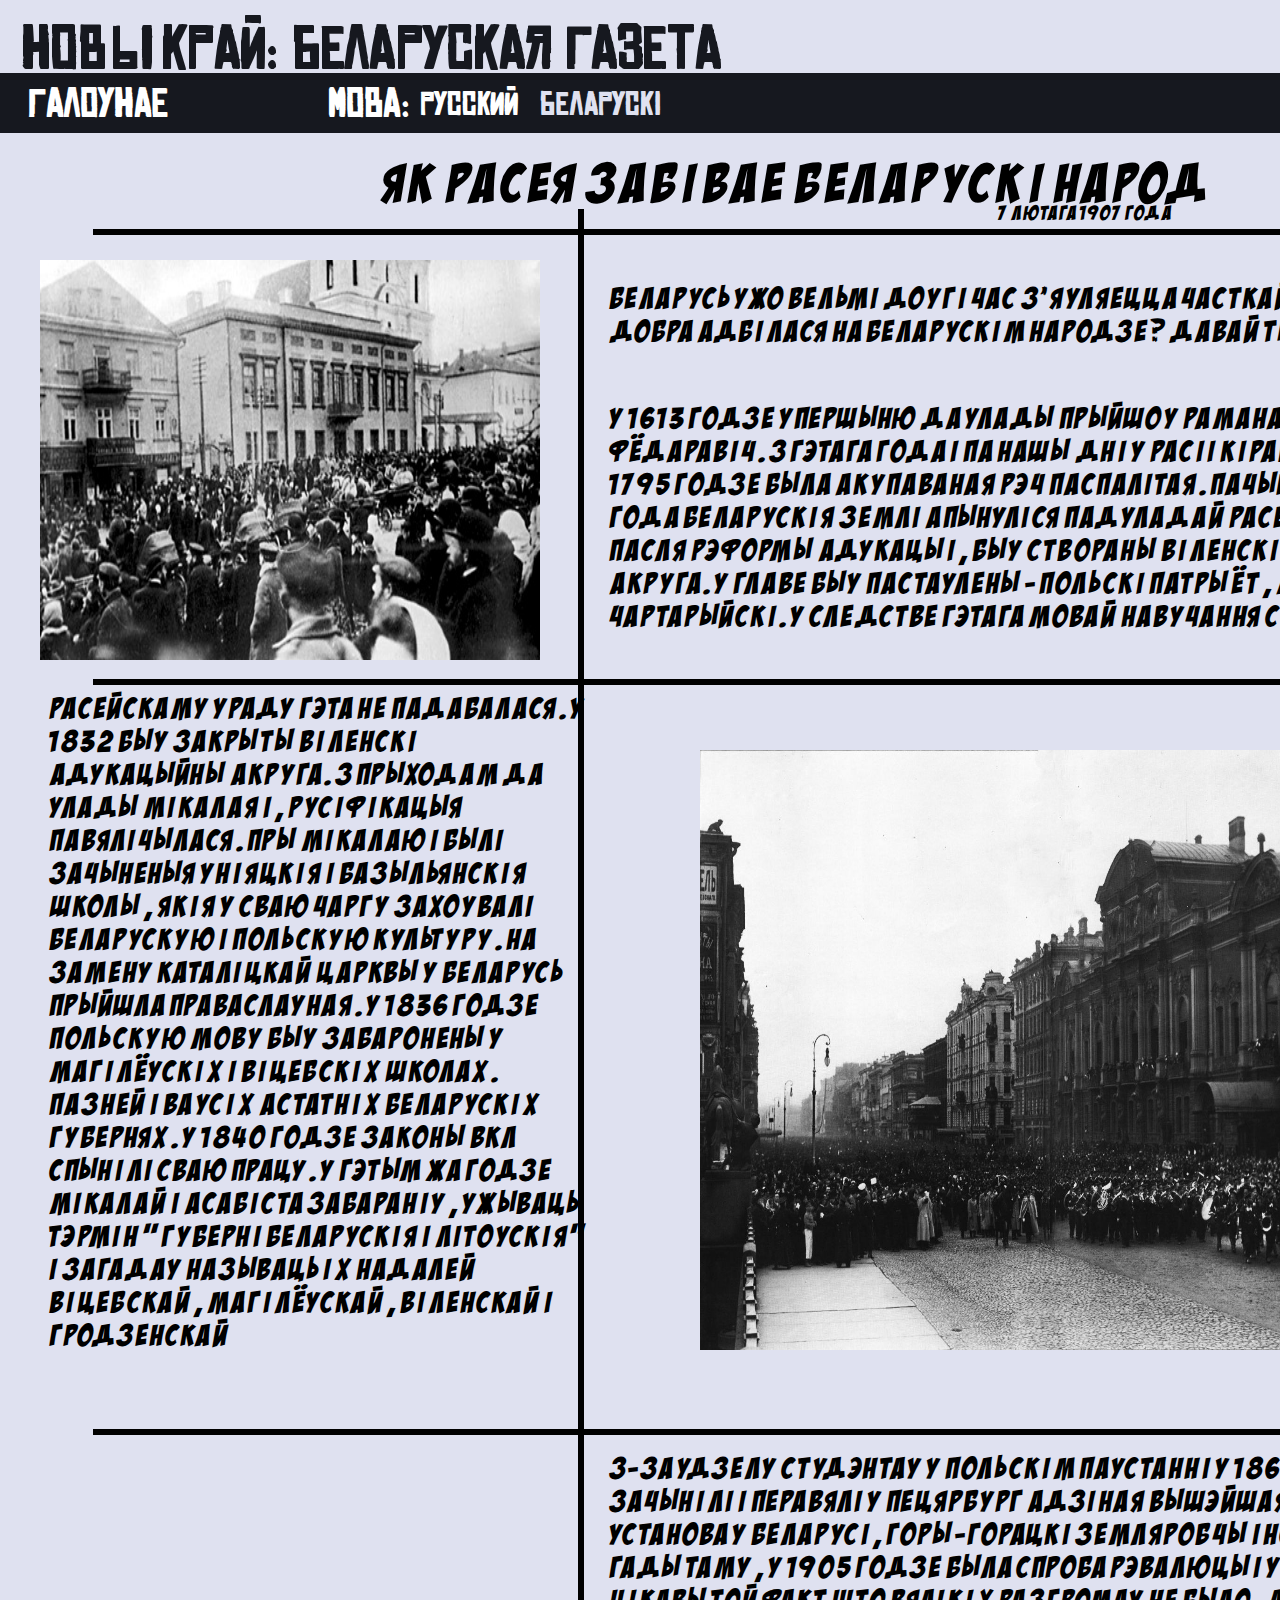
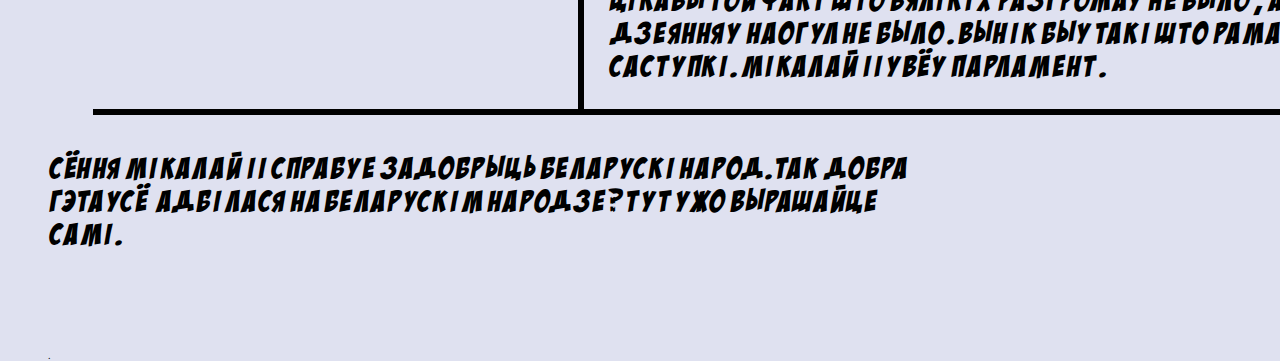
<file: articles/0.html>
<!DOCTYPE html>
<html lang="ru">
<head>
	<meta charset="UTF-8">
	<title>Новы Край: беларуская газета</title>
	<link rel="stylesheet" href="CSS/style.css">
	<link rel="stylesheet" href="CSS/settings.css">
	<link rel="stylesheet" href="CSS/main.css">
	<style type="text/css">
		a#main:hover {color: #DFE1F0;}
	</style>
</head>
<body>
<div class="cap">
	<a class="bel" id="title" href="">Нов ы край: беларуская газета</a>
	<hr align="left" width="1661px" size="60" color="#16181F" id="band" />
	<a id="rus" class="bel" href="#">русский</a>
	<a id="by" class="bel" href="#">Беларускi</a>
	<script src="script/languages.js"></script>
</div>
<div id="pageBy">
	<a id="main" href="http://newedge.tk">Галоунае</a>
	<a id="languagesBy">Мова:</a>
	<a id="t0" class="article">ЯК РАСЕЯ ЗАБIВАЕ БЕЛАРУСКI НАРОД</a>
	<a id="data" class="article">7 лютага 1907 года</a>
	<hr width="1500px" size="6" color="black" id="line" />
	<hr width="4" size="1500" color="black" id="line1" />
	<hr width="1500px" size="6" color="black" id="line2" />
	<hr width="1500px" size="6" color="black" id="line3" />
	<hr width="1500px" size="6" color="black" id="line4" />
	<a id="t1" class="article">Беларусь ужо вельмi доугi час з'яуляецца часткай Расеi. Цi гэта добра адбiлася на беларускiм народзе? Давай тыя разбiрацца.</a>
	<a id="t2" class="article">У 1613 годзе упершыню да улады прыйшоу раманау-Мiхаiл Фёдаравiч. З гэтага года i па нашы днi у Расii кiравалi Раманавы. У 1795 годзе была акупаваная Рэч Паспалiтая. Пачынаючы з гэтага года беларускiя землi апынулiся пад уладай Расеi. У 1803 годзе, пасля рэформы адукацыi, быу створаны Вiленскi адукацыйны акруга. У главе быу пастаулены - Польскi патрыёт, Адам Чартарыйскi. У следстве гэтага мовай навучання стала польская.</a>
	<a id="t3" class="article">Расейскаму ураду гэта не падабалася. У 1832 быу закрыты Вiленскi адукацыйны акруга. З прыходам да улады Мiкалая I, русiфiкацыя павялiчылася. Пры Мiкалаю I былi зачыненыя унiяцкiя i базыльянскiя школы, якiя у сваю чаргу захоувалi беларускую i польскую культуру. На замену каталiцкай царквы у Беларусь прыйшла праваслауная. У 1836 годзе польскую мову быу забаронены у Магiлёускiх i Вiцебскiх школах. Пазней i ва усiх астатнiх беларускiх губернях. У 1840 годзе законы ВКЛ спынiлi сваю працу. У гэтым жа годзе Мiкалай I асабiста забаранiу, ужываць тэрмiн "губернi беларускiя i лiтоускiя" i загадау называць iх надалей Вiцебскай, Магiлёускай, Вiленскай i Гродзенскай</a>
	<a id="t4" class="article">З-за удзелу студэнтау у польскiм паустаннi у 1863 годзе, улады зачынiлi i перавялi у Пецярбург адзiная вышэйшая навучальная установа у Беларусi, Горы-Горацкi земляробчы iнстытут. Два гады таму, у 1905 годзе была спроба рэвалюцыi у Беларусi. Цiкавы той факт што вялiкiх разгромау не было, а узброеных дзеянняу наогул не было. Вынiк быу такi што Раманавы пайшлi на саступкi. Мiкалай II увёу парламент.</a>
	<a id="t5" class="article">Сёння Мiкалай II спрабуе задобрыць беларускi народ. Так добра гэта усё адбiлася на беларускiм народзе? Тут ужо вырашайце самi.</a>
</div>
<dir id="pageRu">
	<a id="main" href="http://newedge.tk">Главное</a>
	<a id="languagesRu">Яз ы к:</a>
	<a id="t0" class="article">КАК РОССИЯ УБИВАЕТ БЕЛАРУСКИЙ НАРОД</a>
	<a id="data" class="article">7 февраля 1907 года</a>
	<hr width="1500px" size="6" color="black" id="line" />
	<hr width="4" size="1500" color="black" id="line1" />
	<hr width="1500px" size="6" color="black" id="line2" />
	<hr width="1500px" size="6" color="black" id="line3" />
	<hr width="1500px" size="6" color="black" id="line4" />
	<a id="t1" class="article">Беларусь уже очень долгое время является частью России. Хорошо ли это сказалось на беларуском народе? Давай те разбираться.</a>
	<a id="t2" class="article">В 1613 году впервые к власти пришел Романов - Михаил Федорович. С этого года и по наши дни в России правили Романовы. В 1795 году была оккупирована Речь Посполитая. Начиная с этого года беларуские земли оказались под властью России. В 1803 году, после реформы образования, был образован Виленский образовательный округ. Во главе был поставлен внимание - Польский патриот, Адам Чарторыйский. Вследствие этого языком обучения стал Польский.</a>
	<a id="t3" class="article">Естественно Российскому правительству это не нравилось. В 1832 был закрыт Виленский образовательный округ. С приходом к власти Николая I, русификация увеличилась. При Николае I были закрыты униатские и базилианские школы, которые в свою очередь сохраняли беларускую и польскую культуру. На замену католической церкви в Беларусь пришла православная. В 1836 году польский язык был запрещен в Могилевских и Витебских школах. Позже и во всех остальных беларуских губерниях. В 1840 году законы ВКЛ прекратили свою работу. В этом же году Николай I лично запретил, употреблять термин «губернии Белорусские и Литовские» и повелел именовать их впредь Витебской, Могилевской, Виленской и Гродненской.</a>
	<a id="t4" class="article">Из-за участия студентов в польском восстании в 1863 году, власти закрыли и перевели в Петербург единственное высшее учебное заведение в Беларуси, Горы-Горецкий земледельческий институт. Два года назад, в 1905 году была попытка революции в Беларуси. Интересен тот факт что больших разгромов было мало, а вооруженных действий вообще не было. Итог был таков что Романовы пошли на уступки. Николай II ввел парламент.</a>
	<a id="t5" class="article">На сегодняшний день Николай II пытается задобрить беларуский народ. Тем самым мы теряем самодержавие. Так хорошо ли это всё сказалось на беларуском народе? Тут уже решайте сами.</a>
</dir>
<dir class="imgs">
	<img src="img/poster1.png" id="img1" width="500" height="400">
	<img src="img/poster2.png" id="img2" width="700" height="600">
	<a class="invs">.</a>
</dir>
<script src="script/languages.js"></script>
<script src="script/script.js"></script>
</body>
</file>
<file: articles/CSS/style.css>
body {
	max-width: 1660px;
	background-color: #DFE1F0;
}

hr {
	position: absolute;
	left: 0px;
	top: 65px;
}

a {
	text-decoration: none;
}

p {
	width: 740px;
	height: 500px;
	color: white;
	opacity: 0;
}

@font-face {
font-family: "bel"; 
src: url("../fonts/bel.ttf") format("truetype"); 
font-style: normal; 
font-weight: normal; 
} 

.bel {
	font-family: "bel"
}

@font-face {
font-family: "cyr"; 
src: url("../fonts/cyr.ttf") format("truetype"); 
font-style: normal; 
font-weight: normal; 
}

#main {
	font-family: "bel"
}

#languagesBy {
	font-family: "bel"
}

#languagesRu {
	font-family: "bel"
}

.article {
	font-family: "cyr"
}
</file>
<file: articles/CSS/settings.css>
#band {
	position: absolute;
	left: -5000px;
	-moz-transition: all 300ms;
	-webkit-transition: all 300ms;
	transition: all 300ms;
}

#line {
	position: absolute;
	left: 85px;
	top: 220px;
}

#line1 {
	position: absolute;
	left: 570px;
	top: 200px;
}

#line2 {
	position: absolute;
	left: 85px;
	top: 670px;
}

#line3 {
	position: absolute;
	left: 85px;
	top: 1420px;
}

#line4 {
	position: absolute;
	left: 85px;
	top: 1700px;
}

#rus {
	color: white;
	font-size: 32px;
	position: absolute;
	left: 420px;
	top: 87px;
}

#by {
	color: #DFE1F0;
	font-size: 32px;
	position: absolute;
	left: 540px;
	top: 87px;
}

#t0 {
	font-size: 55px;
	position: absolute;
	top: 150px;
	left: 370px;
}

#t1 {
	font-size: 30px;
	width: 900px;
	position: absolute;
	top: 280px;
	left: 600px;
}

#t2 {
	font-size: 30px;
	width: 900px;
	position: absolute;
	top: 400px;
	left: 600px;
}

#t3 {
	font-size: 30px;
	width: 540px;
	position: absolute;
	top: 690px;
	left: 40px;
}

#t4 {
	font-size: 30px;
	width: 900px;
	position: absolute;
	top: 1450px;
	left: 600px;
}

#t5 {
	font-size: 30px;
	width: 900px;
	position: absolute;
	top: 1750px;
	left: 40px;
}

#img1 {
	position: absolute;
	top: 260px;
	left: 40px;
}

#img2 {
	position: absolute;
	top: 750px;
	left: 700px;
}
</file>
<file: articles/CSS/main.css>
#title {
	color: #16181F;
	font-size: 60px;
	position: absolute;
	left: 60px;
	top: 15px;
}

#pageBy {
	position: relative;
	top: -15px;
}

#pageRu {
	position: relative;
	top: -15px;
	left: -10000px;
}

#main {
	color: white;
	font-size: 40px;
	position: absolute;
	left: 60px;
	top: 80px;
}

#data {
	font-size: 20px;
	position: absolute;
	top: 200px;
	right: 100px;
}

#languagesBy {
	color: white;
	font-size: 40px;
	position: absolute;
	left: 320px;
	top: 80px;
}

#languagesRu {
	color: white;
	font-size: 38px;
	position: absolute;
	left: 310px;
	top: 80px;
}

.effect {
	opacity: .9;
	position: absolute;
	top: 0px;
}

.invs {
	position: absolute;
	top: 1950px;
	opacity: 1;
	font-size: 10px;
}
</file>
